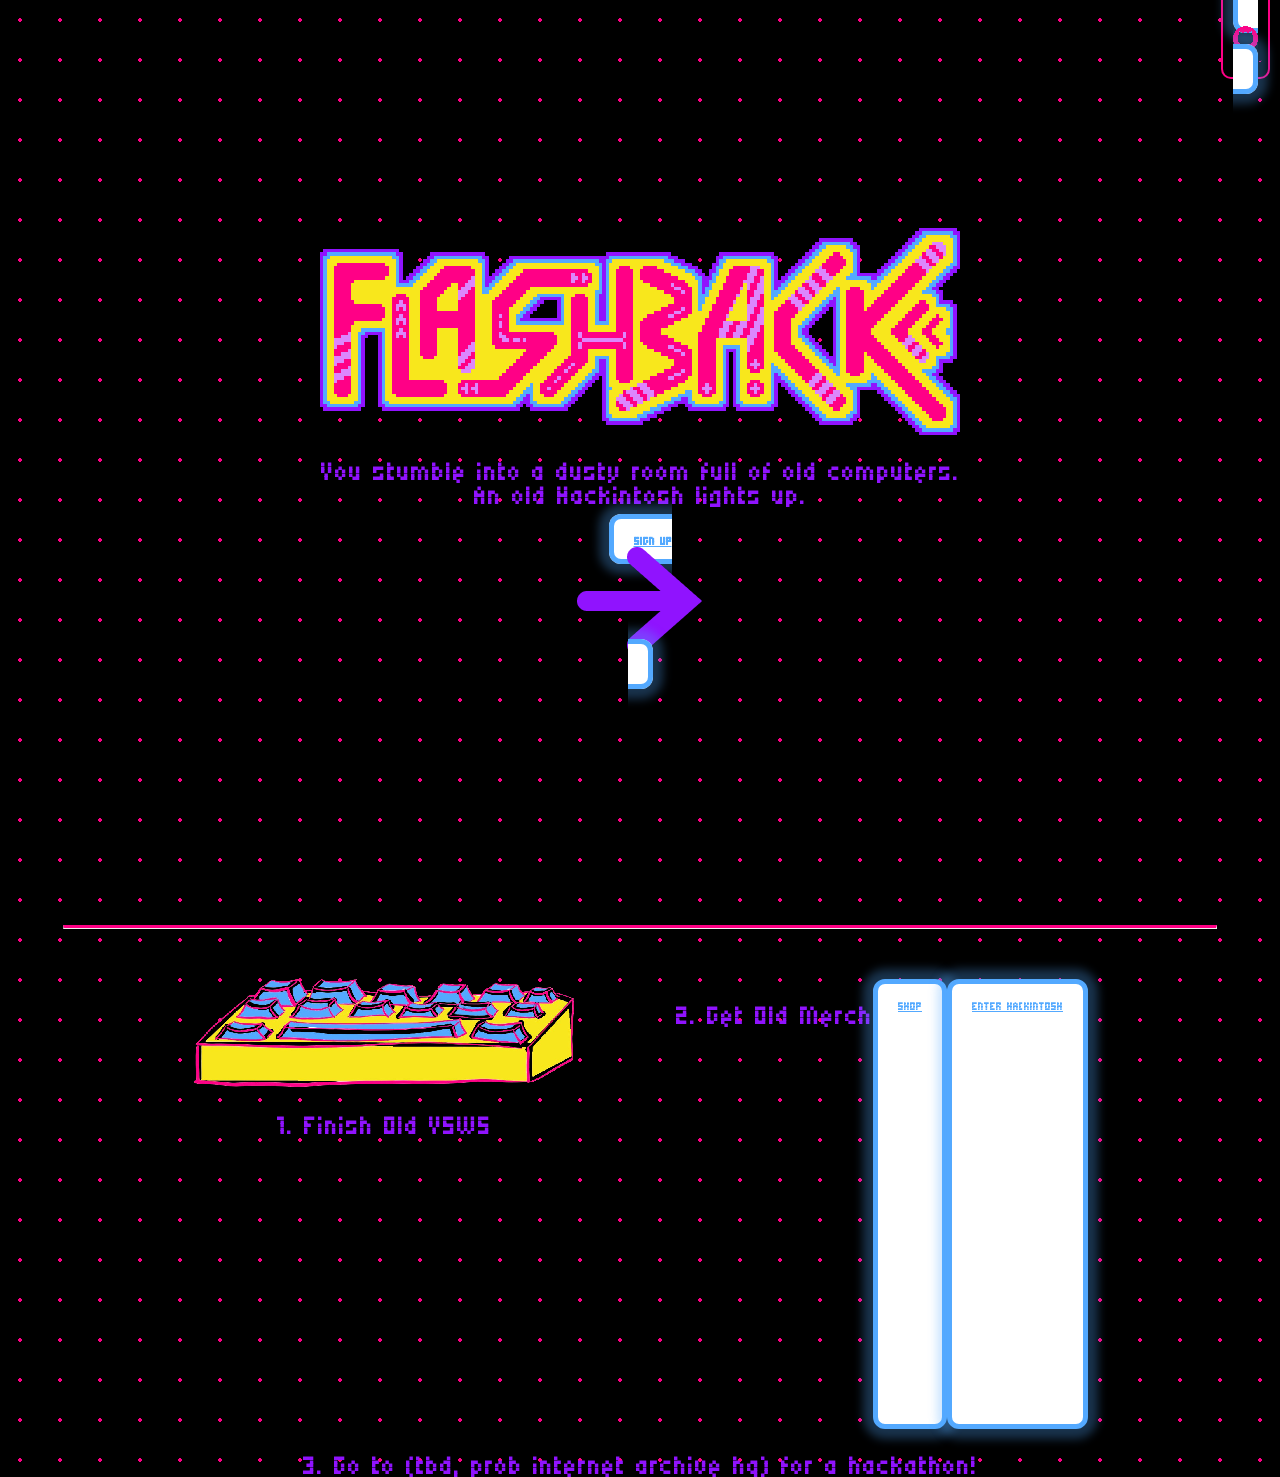
<file: index.html>
<!DOCTYPE html>
<html>
	<head>
		<link rel="stylesheet" href="style.css" />
	</head>
	<body>
		<div class="outer-container">
			<div class="container">
				<img src="images/flashback5x.png" class="logo" />
				<p>You stumble into a dusty room full of old computers. An old Hackintosh lights up.</p>
				<a href="main.html" id="signup"><b>Sign Up </b><img src="images/Arrow.png" class="arrow"></a>
			</div>
			<div class="tab">
				<a href="https://github.com/Neya-M/flashback">
					<img src="images/git.png" class="github"/>
				</a>
			</div>
		</div>
		<hr class="divider">		
		<div class="second-container">
			<div class="you-ship">
				<img src="images/Keyboard.png" class="ys-icon" />
				<p>1. Finish Old YSWS</p>
			</div>
			<div class="we-ship">
				<p>2. Get Old Merch</p>
			</div>
			<a href="shop.html">Shop</a>
			<a href="timeline.html">Enter Hackintosh</a>
		</div>
		<div class="hackathon">
			<p>3. Go to (tbd, prob internet archive hq) for a hackathon!</p>
		</div>

	</body>
</html>
</file>
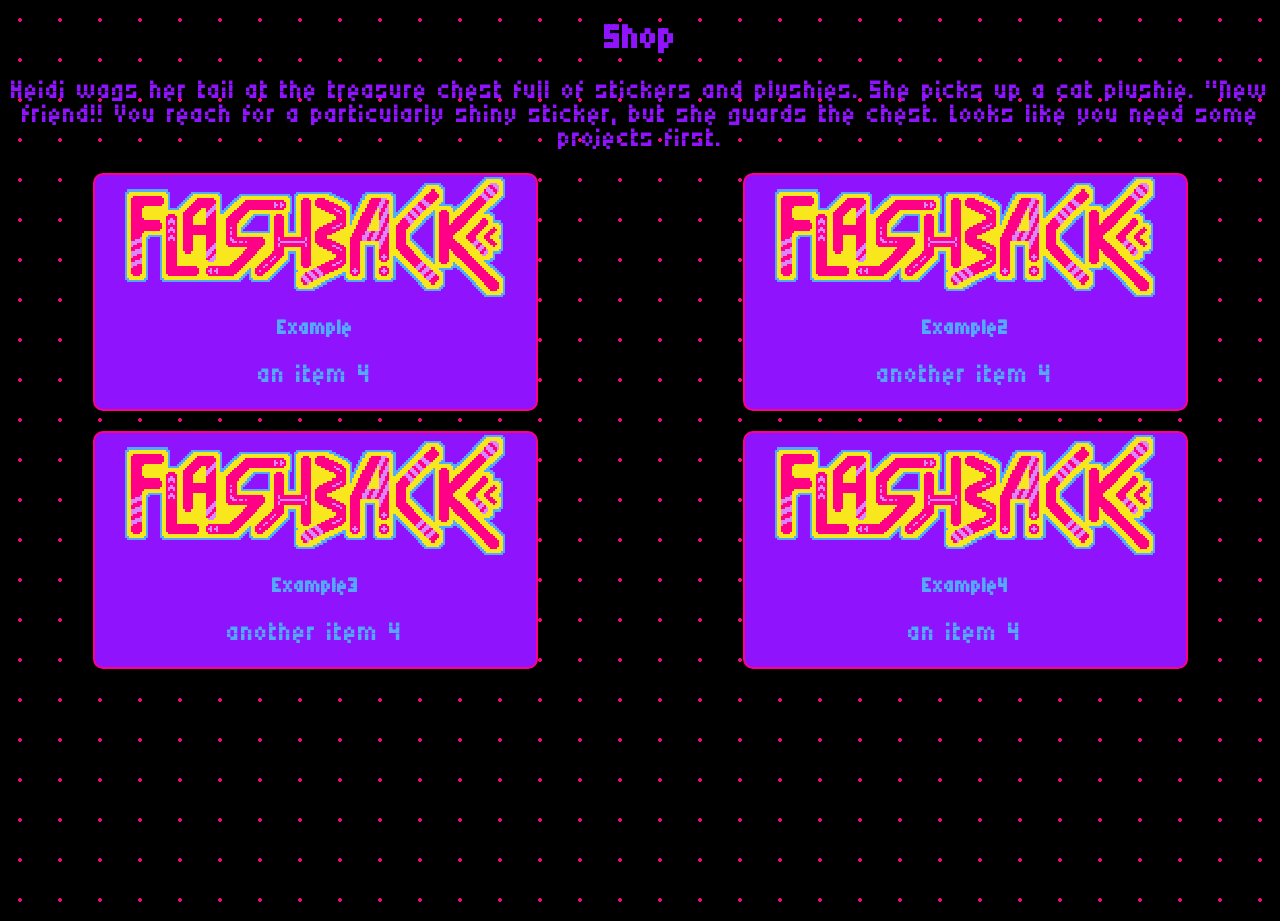
<file: shop.html>
<!DOCTYPE html>
<html>
	<head>
		<link rel="stylesheet" href="style.css" />
	</head>
	<body>
		<h1>Shop</h1>
		<p>Heidi wags her tail at the treasure chest full of stickers and plushies. She picks up a cat plushie. "New friend!! You reach for a particularly shiny sticker, but she guards the chest. Looks like you need some projects first.</p>
		<div id="shop-items" class="shoplist"></div>
		<script src="shop.js"></script>
	</body>
</html>
</file>
<file: style.css>
img {
	image-rendering: pixelated;
	display: block;
}

@font-face {
	font-family: pixel;
	src: url(micro.ttf);
}

html, body {
	height: 100%;
	width: 100%;
}

:root {
	--bright-purple: rgb(144, 19, 254);
	--bright-red: rgb(208, 2, 27);
	--sky-blue: rgb(83, 169, 255);
	--hot-pink: rgb(255, 0, 134);
	--black: rgb(0, 0, 0);
	--high-yellow: rgb(248, 231, 28);
	--brightpurple: 144, 19, 254;
	--brightred: 208, 2, 27;
	--skyblue: 83, 169, 255;
	--hotpink: 255, 0, 134;
	--highyellow: 248, 231, 28;
}

body {
	text-align: center;
	font-family: pixel;
	font-weight: 400;
	font-style: normal;
	color: var(--bright-purple);
	margin: 0px;
	background-size: 40px 40px;
  	background-image: radial-gradient(circle, var(--hot-pink) 2px, var(--black) 2px);
	background-color: #000000;
}

img.logo {
	width: clamp(16px, 50vw, 960px);
}

.container  {
	width: 50%;
	flex-direction: column;
	align-items: center;
}

.outer-container {
	height: 100%;
	display: flex;
	align-content: center;
	justify-content: center; 
	align-items: center;
}
p {
	font-size: clamp(8px, 2vw, 24px);
}

.tab {
	top: 0;
	position: fixed;
	right: 10px;
	border-bottom: 2px solid var(--hot-pink);
  	border-left: 2px solid var(--hot-pink);
  	border-right: 2px solid var(--hot-pink);
  
  	border-bottom-left-radius: 10px;
  	border-bottom-right-radius: 10px;
}

img.github {
	padding: 10px;
	cursor: pointer;
}

a {
	font-family: inherit;
	padding: 12px;
	padding-left: 20px;
	padding-right: 20px;
	border: 5px solid var(--sky-blue);
	border-radius: 12px;
	background-color: white;
	color: var(--sky-blue);
	font-variant: all-petite-caps;
	font-size: clamp(16px, 1vw, 960px);
	-webkit-box-shadow: 0px 0px 10px 10px rgba(var(--skyblue), 0.3);
	-moz-box-shadow: 0px 0px 10px 10px rgba(var(--skyblue), 0.3);
	box-shadow: 0px 0px 10px 10px rgba(var(--skyblue), 0.3);
	cursor: pointer;
}

.second-container {
	height: 50%;
	width: 100%;
	display: flex;
	flex-direction: row;
	flex-wrap: nowrap;
	align-content: center;
	justify-content: center;
}

.you-ship {
	margin-right: 50px;
}

.we-ship {
	margin-left: 50px;
}

.ys-icon {
	width: clamp(16px, 30vw, 960px);
}
.shopitem { 
	border: 2px solid var(--hot-pink); 
	background: var(--bright-purple); 
	border-radius: 10px; 
	color: var(--sky-blue); 
	width: 70%; 
	margin: auto;
}
.iteminner {
	margin: auto;
}
img {
	width: clamp(16px, 30vw, 960px);
	margin: auto;
}
.shoplist {
	display: grid;
	grid-template-columns: repeat(2, 1fr);
	gap: 20px;
}
.github {
	width: auto;
	background: black;
	border-radius: 0 0 8px 8px;
}
.divider {
	color: var(--hot-pink);
	width: 90%;
	border-top-width: 3px;
	border-top-style: solid;
	border-top-color: currentcolor;
	margin-bottom: 50px;
	margin-top: 25px;
}
.arrow {
	width: auto;
}
</file>
